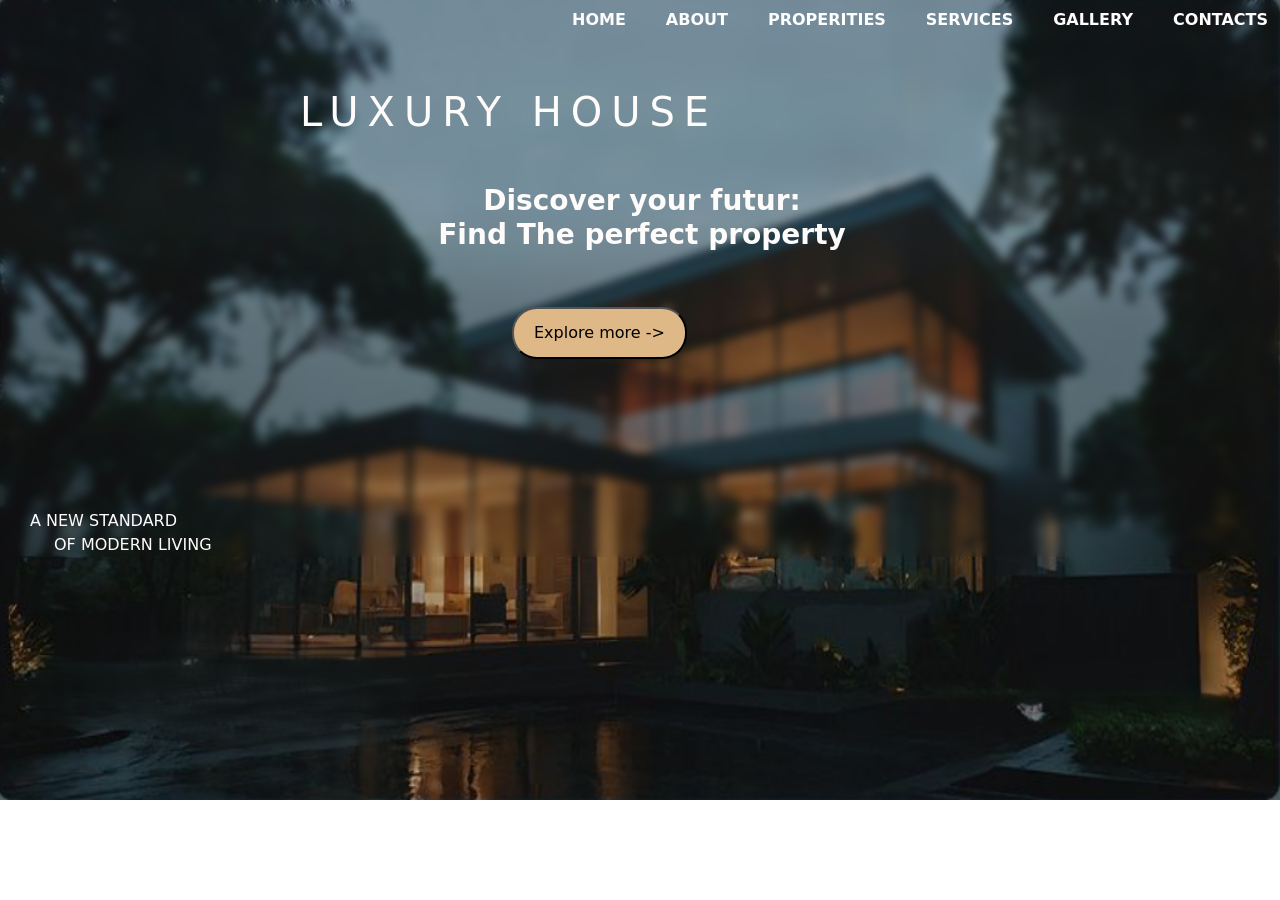
<file: index.html>
<!DOCTYPE html>
<html>
    <head>
        <title>HOME LUXURY</title>
        <meta name="viewport" content="width device-width,initiale-scale=0.1">
        <link rel="stylesheet" href="style.css">
        <link rel="stylesheet" href="bootstrap/css/bootstrap.min.css">
        <meta charset="UTF-8">
    </head>
    <body>
        <header>
            <nav class="navbar-expand-sm ">
                <div class="container-fluid ">
                    <ul class="navbar-nav justify-content-end" id="ul">
                        <li class="nav-item" ><a class="nav-link fw-bold" href="index.html" style="color:rgb(254, 251, 251)">HOME   </a></li>      
                        <li class="nav-item" ><a class="nav-link fw-bold"  href="aabout.html" style="color:rgb(254, 254, 254)">ABOUT  </a></li>     
                        <li class="nav-item" ><a class="nav-link fw-bold"  href="propreties.html" style="color:rgb(254, 254, 254)">PROPERITIES  </a></li>    
                        <li class="nav-item" ><a class="nav-link fw-bold"  href="services.html"style="color:rgb(254, 254, 254)">SERVICES   </a></li>
                        <li class="nav-item" ><a class="nav-link fw-bold"  href="gallery.html" style="color:rgb(254, 254, 254)">GALLERY   </a></li>
                        <li class="nav-item" ><a class="nav-link fw-bold"  href="contact.html" style="color:rgb(254, 254, 254)">CONTACTS   </a></li>

                    </ul>
                </div>
            </nav>
            <h1 class="mt-5 " style="color:rgb(254, 251, 251);">LUXURY HOUSE</h1>
            <h3 class=" ms-1 text-center mt-5 fw-bold" style="color:rgb(254, 251, 251);" >Discover your futur:<br>Find The perfect property</h3>
            <a href="aabout.html"><button type="button" id="btn" class="mt-5" >Explore more -></button></a>
            <p class="sous" style="color:rgb(254, 251, 251);">A NEW STANDARD <br><span class="ms-4" style="color:rgb(254, 251, 251);">OF MODERN LIVING</span></p>

        </header>

</html>
</file>
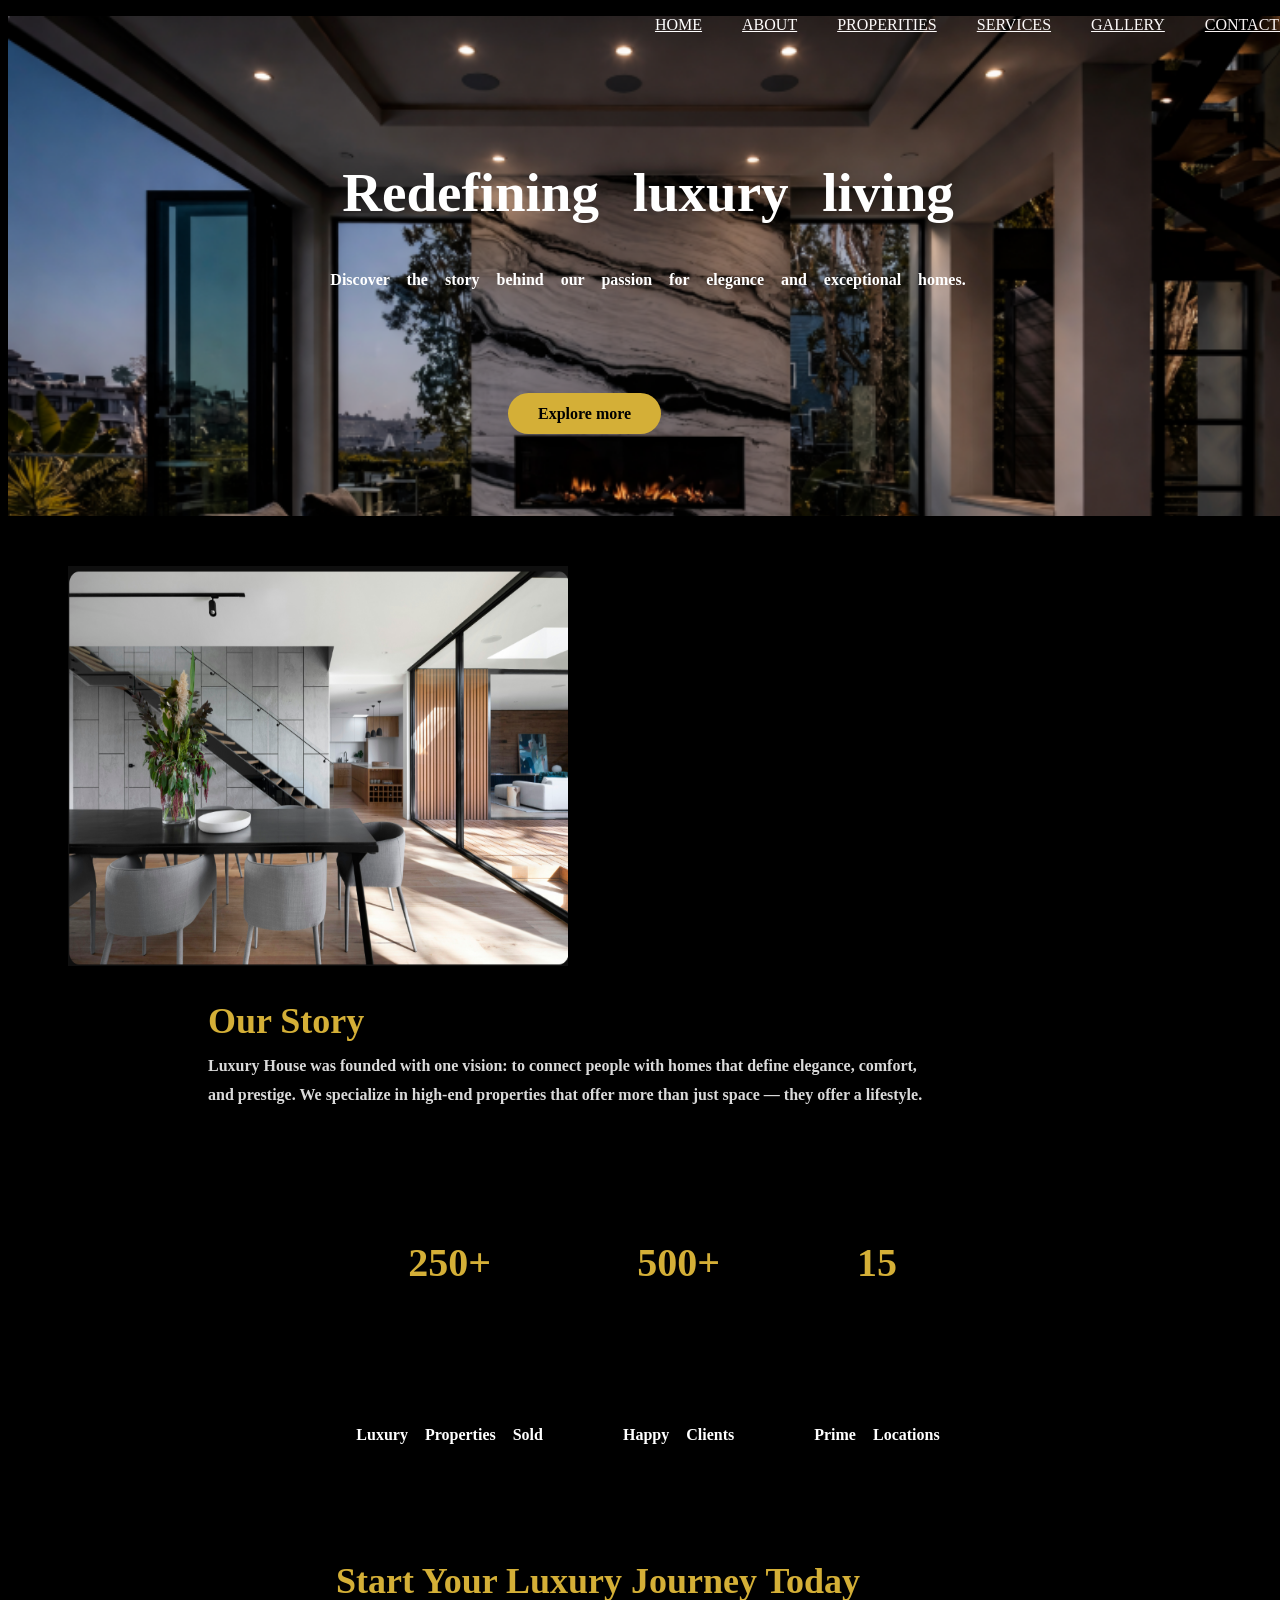
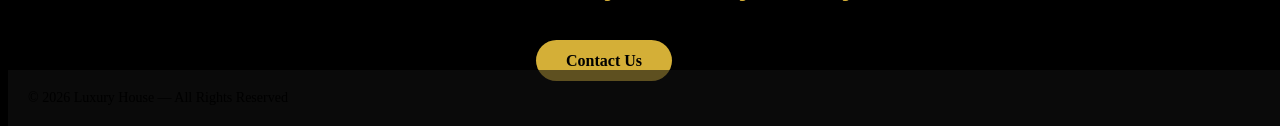
<file: aabout.html>
<!DOCTYPE html>
<html>
    <head>
        <meta name="viewport" content="width=devicw-width,initial-scale=1.0">
        <meta charset="UTF-8">
        <link rel="stylesheet" href="about.css">

        <title>about your futur land</title>
    </head>
    <body>
        <header class="about">
            
                    <ul >
                        <li ><a  href="index.html" style="color:rgb(255, 255, 255)">HOME   </a></li>      
                        <li ><a   href="aabout.html" style="color:rgb(255, 253, 253)">ABOUT  </a></li>     
                        <li ><a   href="propreties.html" style="color:rgb(253, 250, 250)">PROPERITIES  </a></li>    
                        <li ><a   href="services.html"style="color:rgb(253, 250, 250)">SERVICES   </a></li>
                        <li ><a   href="gallery.html" style="color:rgb(253, 250, 250)">GALLERY   </a></li>
                        <li ><a   href="contact.html" style="color:rgb(249, 243, 243)">CONTACTS   </a></li>
                        <div class="berger">=</div>
                    </ul>
                    
            <div class="pere">
                <h1>Redefining luxury living</h1>
                <p>Discover the story behind our passion for elegance and exceptional homes.</p>
                <a href="#" class="btn">Explore more</a>
            </div>
        </header>
        <img src="Images/about3.png" >
        <section class="text">
            <h2>Our Story</h3>
            <strong>
                Luxury House was founded with one vision: to connect people with homes that define elegance, comfort,<br> and prestige. 
                We specialize in high-end properties that offer more than just space — they offer a lifestyle.
            </strong>
        </section>
            <section class="stats">
                <div class="stats-content">
                    <div class="stat">
                        <h3>250+</h3>
                        <p>Luxury Properties Sold</p>
                    </div>
                    <div class="stat">
                        <h3>500+</h3>
                        <p>Happy Clients</p>
                    </div>
                        <div class="stat">
                        <h3>15</h3>
                        <p>Prime Locations</p>
                    </div>
                </div>
            </section>
            <section class="cta">
                <h2>Start Your Luxury Journey Today</h2>
                <a href="contact.html" class="bttn">Contact Us</a>
            </section>

            <footer>
                © 2026 Luxury House — All Rights Reserved
            </footer>

    </body>
</html>
</file>
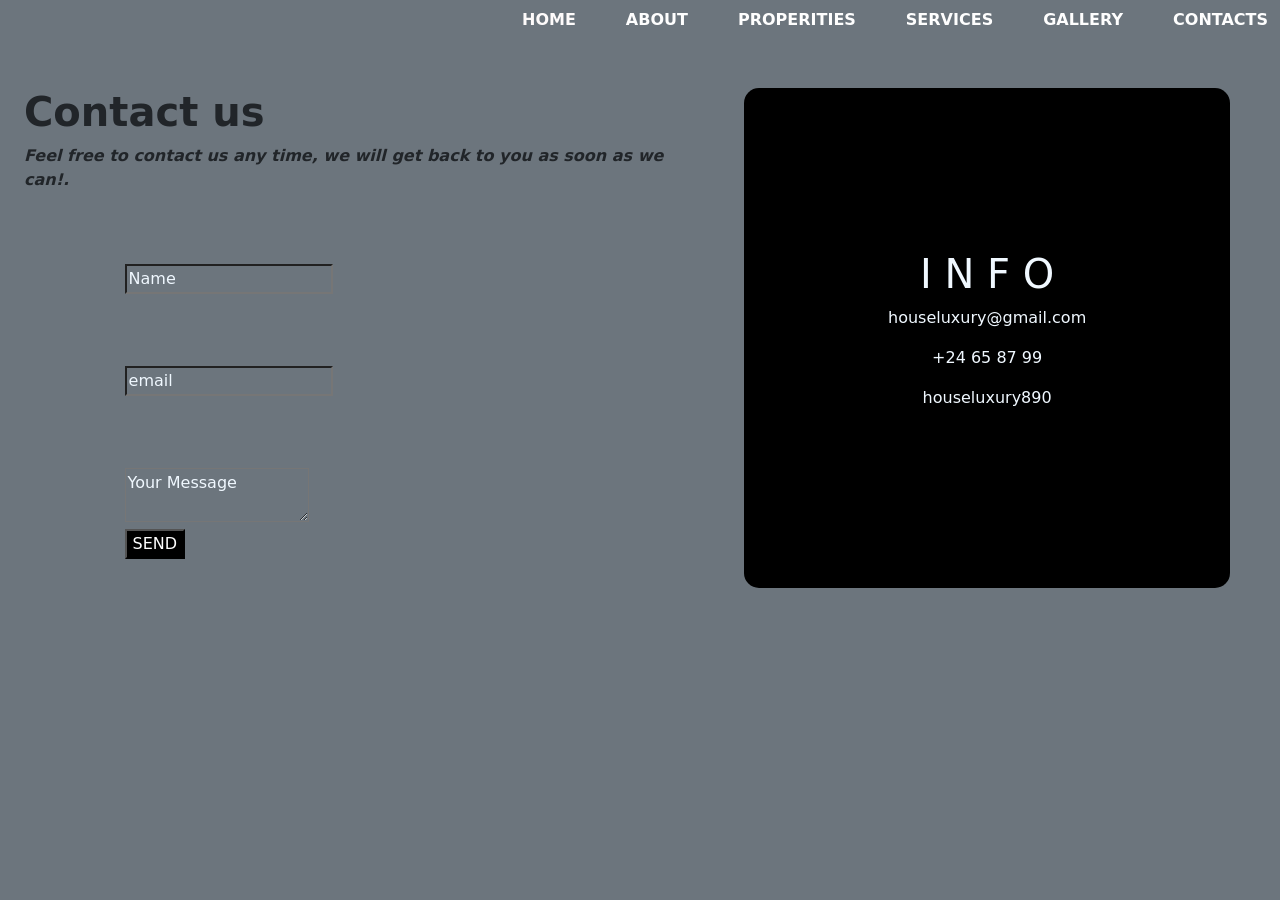
<file: contact.html>
<!DOCTYPE html>
<html>
    <head> 
        <link rel="stylesheet" href="bootstrap/css/bootstrap.min.css">
        <link  href="style.css" href="bootstrap-icons.css">
        <link rel="stylesheet" href="contact.css">
        <meta charset="UTF-8">
        <meta name="viewport" content="width device-width,initiale-scale=1.0">
        <title>contact</title>
    </head>
    <body class=" bg-secondary ">
        <header >
            <nav class="navbar-expand-sm ">
                <div class="container-fluid ">
                    <ul class="navbar-nav justify-content-end" id="ul">
                        <li class="nav-item" ><a class="nav-link fw-bold" href="index.html" style="color:rgb(254, 251, 251)">HOME   </a></li>      
                        <li class="nav-item" ><a class="nav-link fw-bold"  href="aabout.html" style="color:rgb(254, 254, 254)">ABOUT  </a></li>     
                        <li class="nav-item" ><a class="nav-link fw-bold"  href="propreties.html" style="color:rgb(254, 254, 254)">PROPERITIES  </a></li>    
                        <li class="nav-item" ><a class="nav-link fw-bold"  href="services.html"style="color:rgb(254, 254, 254)">SERVICES   </a></li>
                        <li class="nav-item" ><a class="nav-link fw-bold"  href="gallery.html" style="color:rgb(254, 254, 254)">GALLERY   </a></li>
                        <li class="nav-item" ><a class="nav-link fw-bold"  href="contact.html" style="color:rgb(254, 254, 254)">CONTACTS   </a></li>

                    </ul>
                </div>
            </nav>
        </header>
        <div class="boxx">
            <div class="text-start ms-4 mt-5" >
                <h1 class="fw-bold"> Contact us </h1>
                <p class="fw-bold fst-italic">Feel free to contact us any time, we will get back to you as soon as we can!.</p>
                <div class="col-12 col-lg-3 md-3" id="inputs">
                    <form class="form">
                        <div class="mt-5 ">
                            <label for="NAME"></label>
                            <input placeholder="Name" id="NAME" class=" bg-secondary">
                        </div>
                         <div class="mt-5">
                            <label for="email"></label>
                            <input placeholder="email" id="email" class=" bg-secondary">
                        </div>
                         <div class="mt-5">
                            <label for="message"></label>
                            <textarea placeholder="Your Message" id="message" class=" bg-secondary" ></textarea>
                            
                        </div>
                        <button type="submit" id="send" class="bg-black " style="color:white;">SEND</button>
                    </form>
                </div>
            </div>
        
            <div class="box mt-5">
                <h1 class="text-center"> I N F O </h1>
                <p class="text-center "> houseluxury@gmail.com</p>
                <p class="text-center"> +24 65 87 99 </p>
                <p class="text-center"> houseluxury890</p>

            </div>
        </div>
    </body>
</html>
</file>
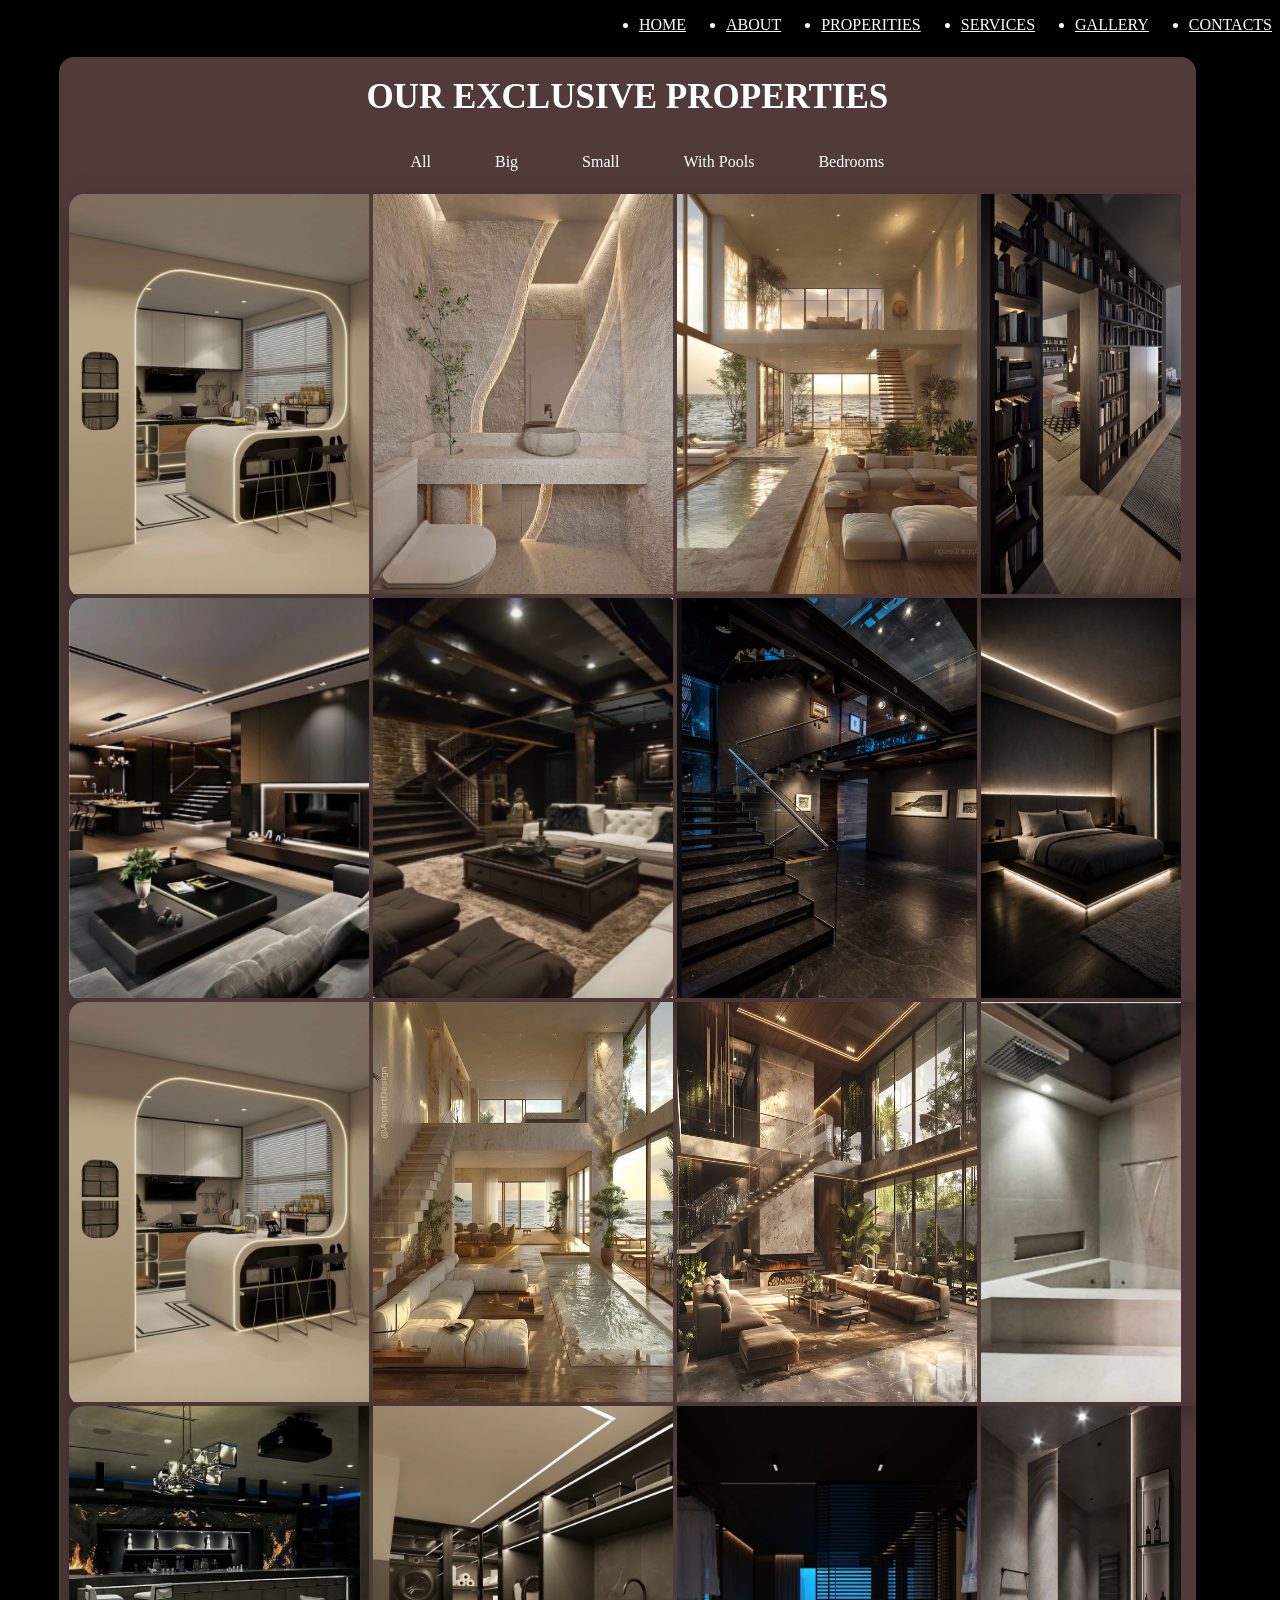
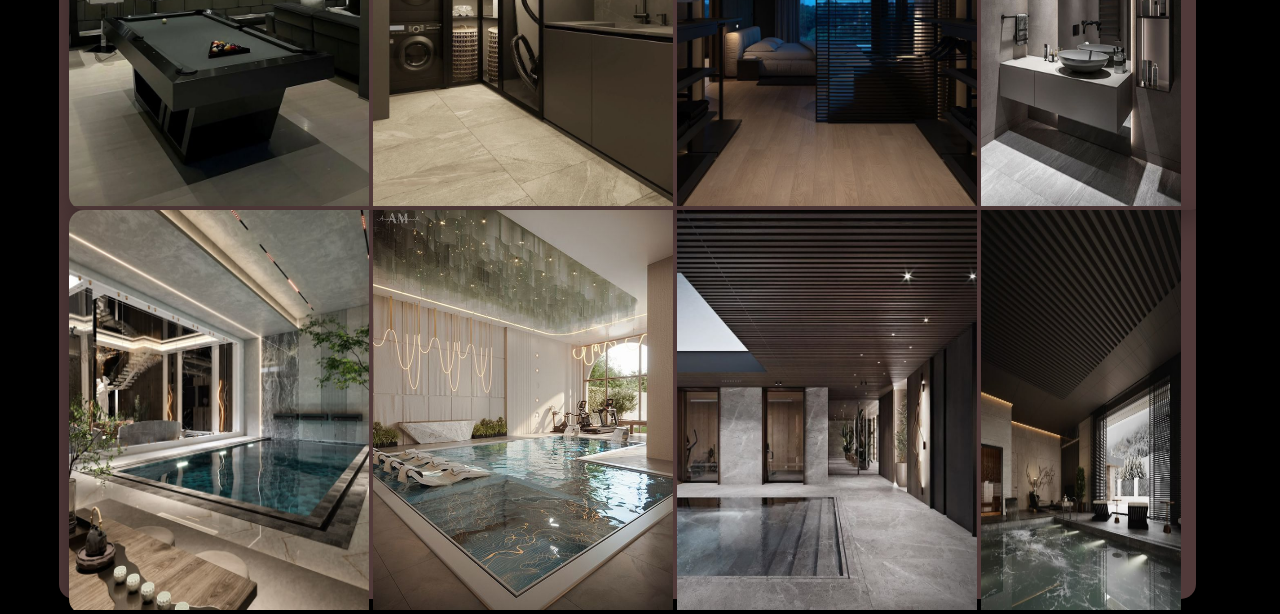
<file: gallery.html>
<!DOCTYPE html>
<html>
    <head>
        <title>gallery</title>
        <meta name="viewport" content="width device-width,initiale-scale=0.1">
        <link rel="stylesheet" href="gallery.css">
        <meta charset="UTF-8">
    </head>
    <body>
        <header>
            <ul >
                <li  title="Acceuil"><a  href="index.html" style="color:white">HOME  </a></li>    
                <li  title="Projet" ><a  href="aabout.html" style="color:white">ABOUT </a></li>    
                <li  title="Luxury" ><a  href="propreties.html" style="color:white">PROPERITIES </a> </li>    
                <li  title="Building"><a   href="services.html"style="color:white">SERVICES  </a> </li>
                <li  title="Items"  ><a href="gallery.html" style="color:white">GALLERY  </a> </li>
                <li  title="Reserve" ><a  href="contact.html" style="color:white">CONTACTS  </a> </li>

            </ul>
    
        </header>
        <div class="bigbox">
            <h1>OUR EXCLUSIVE PROPERTIES </h1>
            <ul>
                <a >All</a>
                <a>Big </a>
                <a>Small</a>
                <a>With Pools</a>
                <a>Bedrooms</a>
            </ul>
            <div class="gallery-grid">
                    <div class="gallery-item">
                        <img src="Images/item9.png.jfif" alt="Villa Solano" style="width:300px; height:400px;">
                        <img src="Images/item7.png.jfif" alt="Villa Solano" style="width:300px; height:400px;">
                        <img src="Images/item11.png.jfif" alt="Villa Solano" style="width:300px; height:400px;">
                        <img src="Images/item6.png.jfif" alt="Villa Solano" style="width:200px; height:400px;">

                        <div class="overlay">
                            <h3>Modern Cliff Villa</h3>
                            <p>📍 Malibu, California</p>
                            <p>🛏 5 Bedrooms • 🛁 Bathrooms</p>
                        </div>
                    </div>
                
                <div class="gallery-item">
                    <img src="Images/item1.png" alt="Modern Cliff Villa" style="width:300px; height:400px;">
                    <img src="Images/item3.png" alt="Villa Solano" style="width:300px; height:400px;">
                    <img src="Images/item2.png" alt="Villa Solano" style="width:300px; height:400px;">
                    <img src="Images/item19.png" alt="Villa Solano" style="width:200px; height:400px;">

                    <div class="overlay">
                        <h3>Villa Solano</h3>
                        <p>📍 Ibiza, Spain</p>
                        <p>🛏 7 Bedrooms • 🛁 Bathrooms</p>
                    </div>
                </div>
                <div class="gallery-item">
                    
                    <img src="Images/item9.png.jfif" alt="Villa Solano" style="width:300px; height:400px;">
                    <img src="Images/item13.png.jfif" alt="Villa Solano" style="width:300px; height:400px;">
                    <img src="Images/item15.png.jfif" alt="Villa Solano" style="width:300px; height:400px;">
                    <img src="Images/item0.png" alt="Villa Solano" style="width:200px; height:400px;">

                    <div class="overlay">
                        <h3>Mediterranean Luxury Villa</h3>
                        <p>📍 Beverly Hills, California</p>
                        <p>🛏 8 Bedrooms • 🛁 Bathrooms</p>
                    </div>
                </div>
                <div class="gallery-item">
                    <img src="Images/item5.png" alt="Villa Solano" style="width:300px; height:400px;">
                    <img src="Images/item8.png.jfif" alt="Villa Solano" style="width:300px; height:400px;">
                    <img src="Images/item17.png.jfif" alt="Villa Solano" style="width:300px; height:400px;">
                    <img src="Images/item18.png.jfif" alt="Villa Solano" style="width:200px; height:400px;">

                    <div class="overlay">
                        <h3>Lakefront Minimalist Villa</h3>
                        <p>📍 Cannes, France</p>
                        <p>🛏 5 Bedrooms • 🛁 Bathrooms</p>
                    </div>
                </div>
                
                <div class="gallery-item">
                    <img src="Images/pool1.png.jfif" alt="Villa Solano" style="width:300px; height:400px;">
                    <img src="Images/pool2.png.jfif" alt="Villa Solano" style="width:300px; height:400px;">
                    <img src="Images/pool3.png" alt="Villa Solano" style="width:300px; height:400px;">
                    <img src="Images/pool4.png" alt="Villa Solano" style="width:200px; height:400px;">
                    <div class="overlay">
                        <h3>Mountain Rustic Villa</h3>
                        <p>📍 Montreux, Switzerland</p>
                        <p>🛏 6 Bedrooms • 🛁 Bathrooms</p>
                    </div>
                </div>
            </div>
        </div>

         
    </body>
</html>
</file>
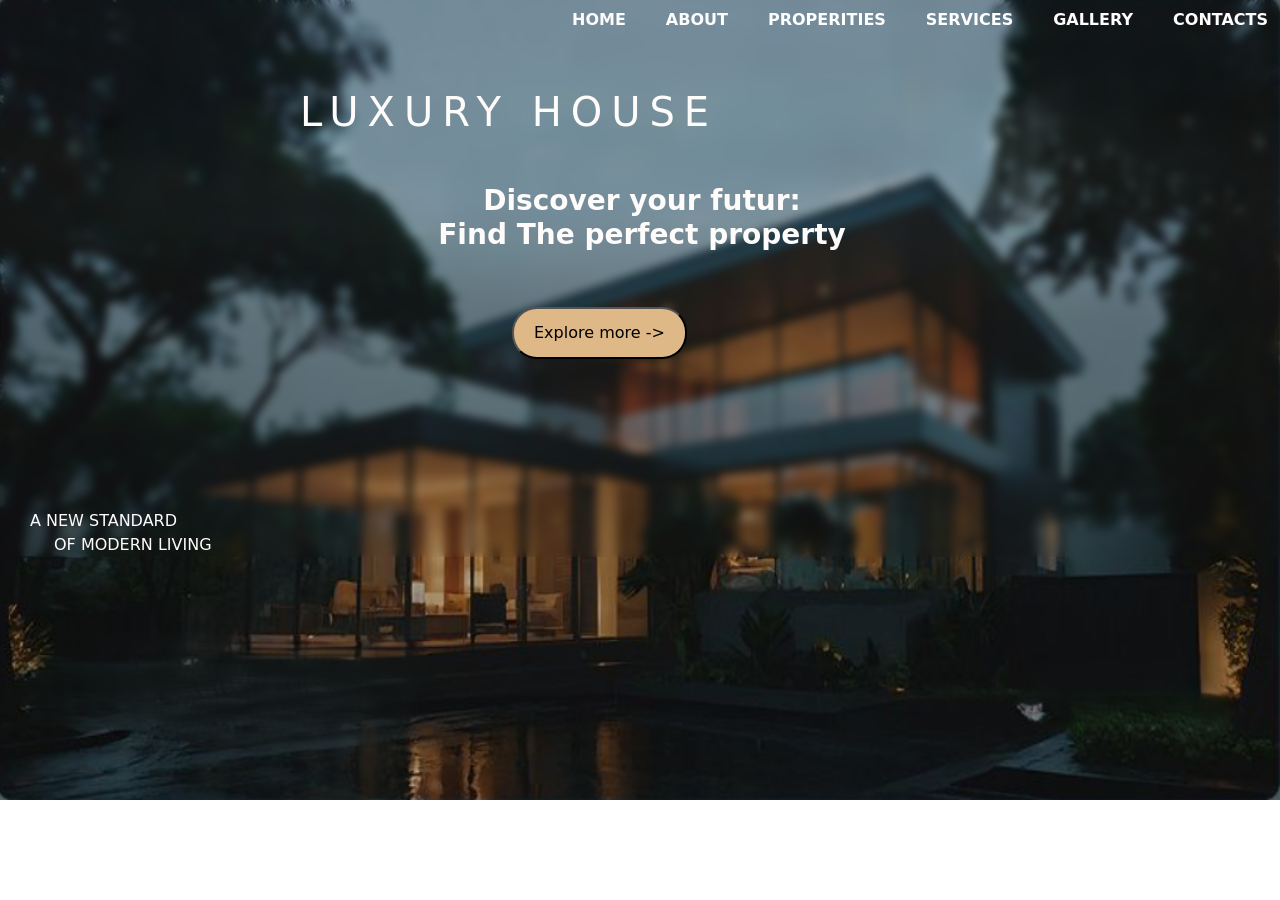
<file: home.html>
<!DOCTYPE html>
<html>
    <head>
        <title>HOME LUXURY</title>
        <meta name="viewport" content="width device-width,initiale-scale=0.1">
        <link rel="stylesheet" href="style.css">
        <link rel="stylesheet" href="bootstrap/css/bootstrap.min.css">
        <meta charset="UTF-8">
    </head>
    <body>
        <header>
            <nav class="navbar-expand-sm ">
                <div class="container-fluid ">
                    <ul class="navbar-nav justify-content-end" id="ul">
                        <li class="nav-item" ><a class="nav-link fw-bold" href="home.html" style="color:rgb(254, 251, 251)">HOME   </a></li>      
                        <li class="nav-item" ><a class="nav-link fw-bold"  href="aabout.html" style="color:rgb(254, 254, 254)">ABOUT  </a></li>     
                        <li class="nav-item" ><a class="nav-link fw-bold"  href="propreties.html" style="color:rgb(254, 254, 254)">PROPERITIES  </a></li>    
                        <li class="nav-item" ><a class="nav-link fw-bold"  href="services.html"style="color:rgb(254, 254, 254)">SERVICES   </a></li>
                        <li class="nav-item" ><a class="nav-link fw-bold"  href="gallery.html" style="color:rgb(254, 254, 254)">GALLERY   </a></li>
                        <li class="nav-item" ><a class="nav-link fw-bold"  href="contact.html" style="color:rgb(254, 254, 254)">CONTACTS   </a></li>

                    </ul>
                </div>
            </nav>
            <h1 class="mt-5 " style="color:rgb(254, 251, 251);">LUXURY HOUSE</h1>
            <h3 class=" ms-1 text-center mt-5 fw-bold" style="color:rgb(254, 251, 251);" >Discover your futur:<br>Find The perfect property</h3>
            <a href="aabout.html"><button type="button" id="btn" class="mt-5" >Explore more -></button></a>
            <p class="sous" style="color:rgb(254, 251, 251);">A NEW STANDARD <br><span class="ms-4" style="color:rgb(254, 251, 251);">OF MODERN LIVING</span></p>

        </header>

</html>
</file>
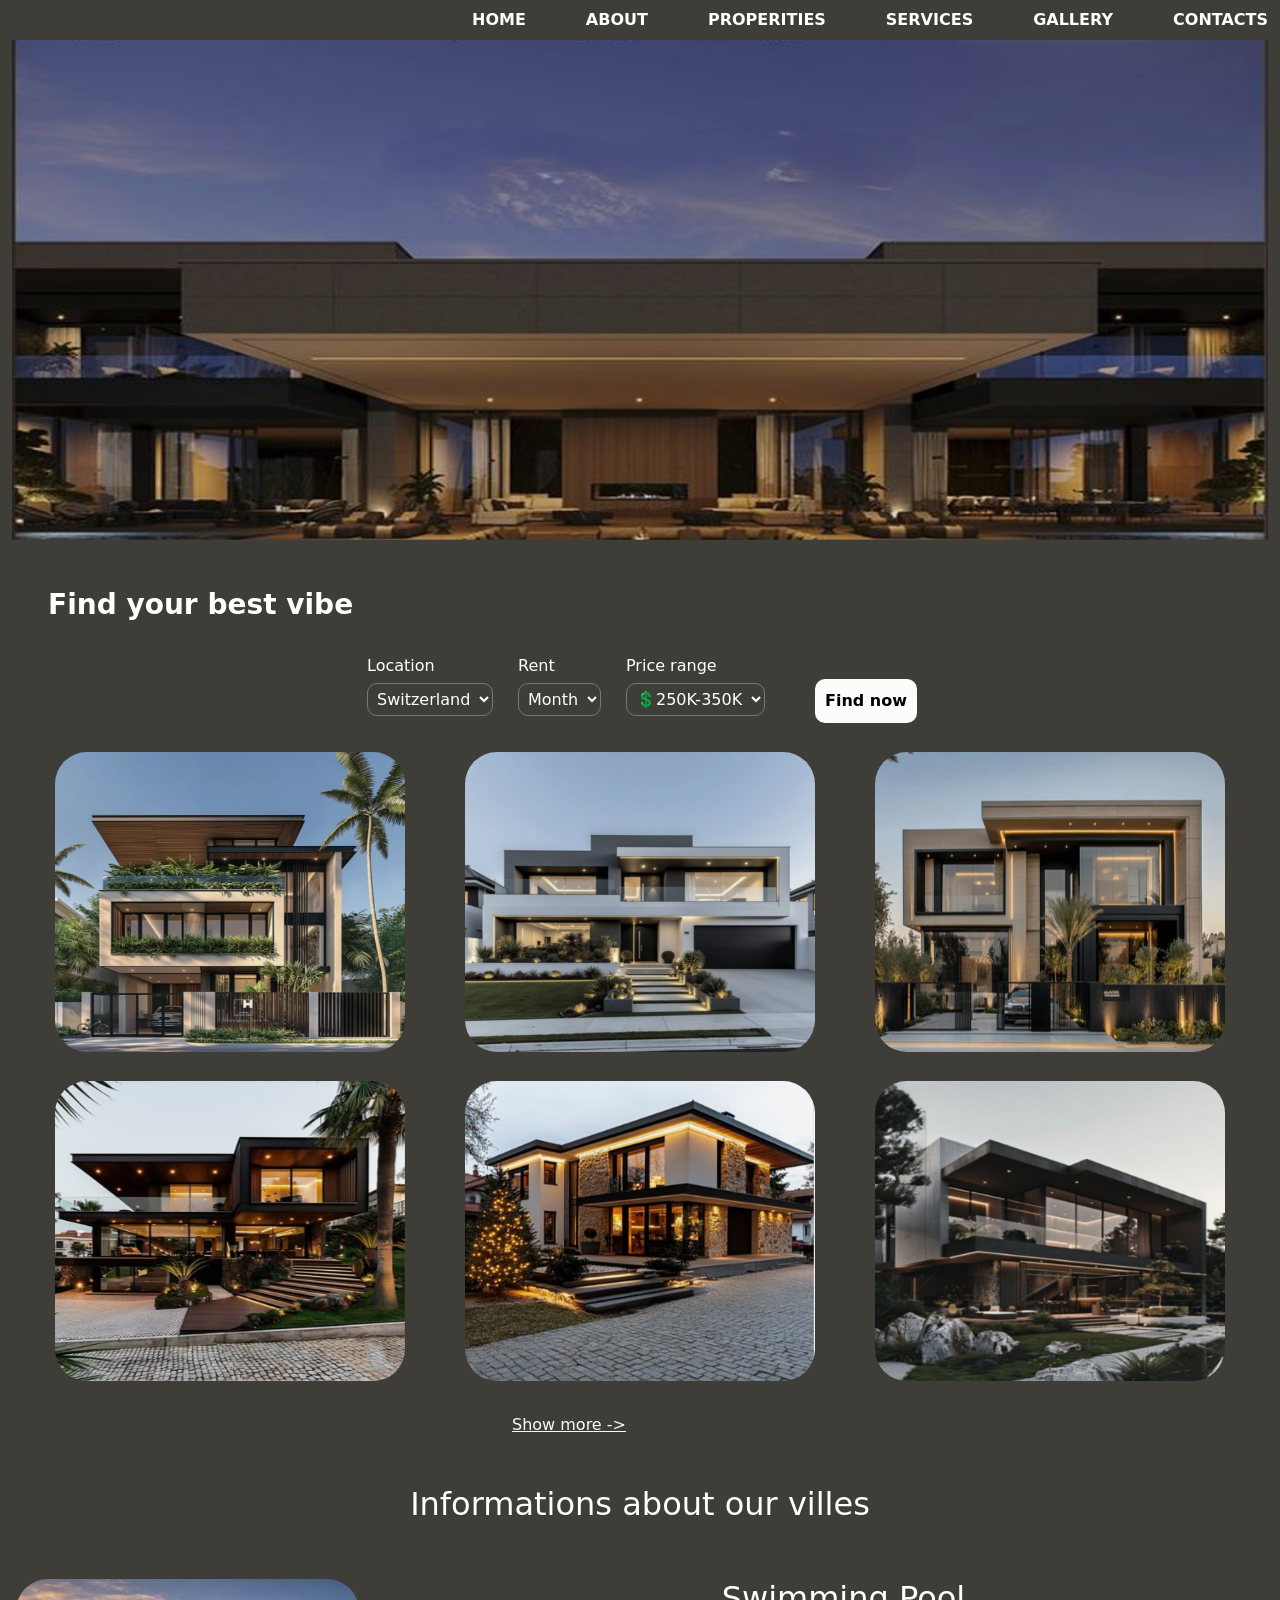
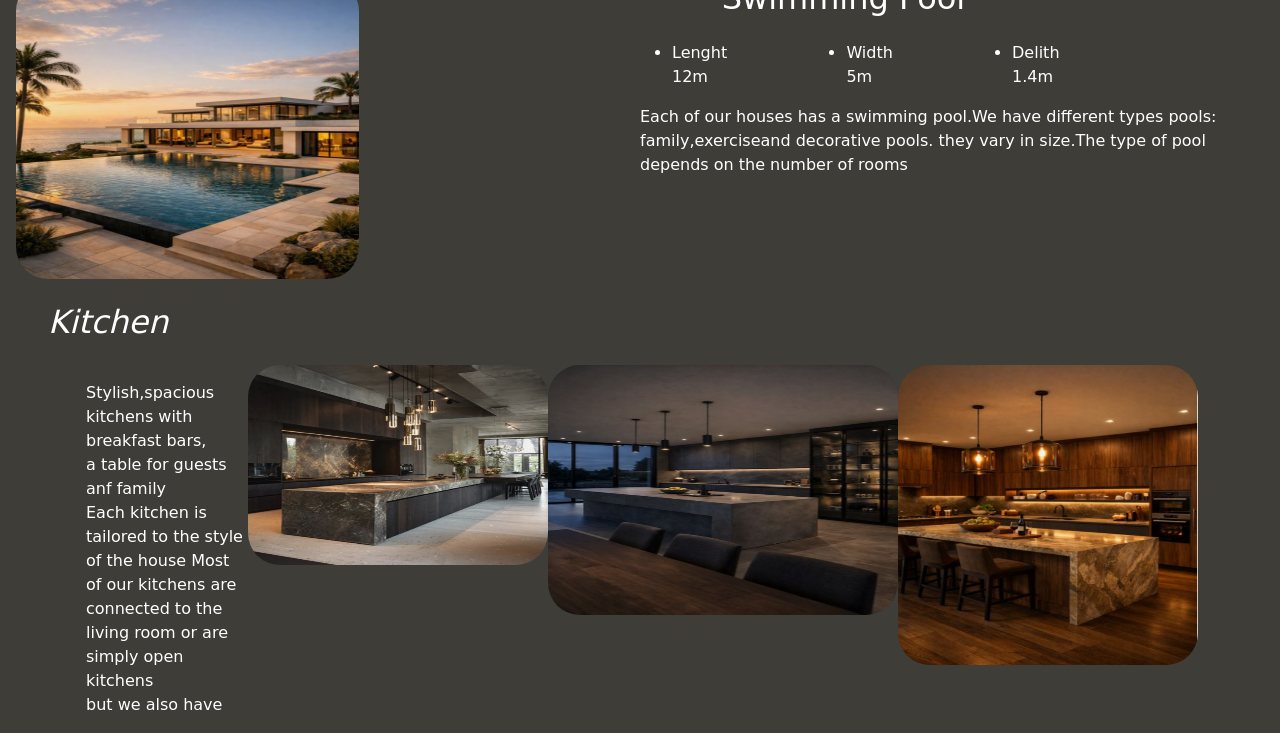
<file: propreties.html>
<!DOCTYPE html>
<html>
    <head>
        <link rel="stylesheet" href="bootstrap/css/bootstrap.min.css">
        <link rel="stylesheet" href="propreties.css">
        <meta name="viewport" content="width device-width, intiale-scale=0.1">
        <title>propreties luxury house</title>
    </head>
    <body >
        <header>
            <nav class="navbar-expand-sm ">
                <div class="container-fluid ">
                    <ul class="navbar-nav justify-content-end" id="ul">
                        <li class="nav-item" ><a class="nav-link fw-bold" href="index.html" style="color:rgb(254, 251, 251)">HOME   </a></li>      
                        <li class="nav-item" ><a class="nav-link fw-bold"  href="aabout.html" style="color:rgb(254, 254, 254)">ABOUT  </a></li>     
                        <li class="nav-item" ><a class="nav-link fw-bold"  href="propreties.html" style="color:rgb(254, 254, 254)">PROPERITIES  </a></li>    
                        <li class="nav-item" ><a class="nav-link fw-bold"  href="services.html"style="color:rgb(254, 254, 254)">SERVICES   </a></li>
                        <li class="nav-item" ><a class="nav-link fw-bold"  href="gallery.html" style="color:rgb(254, 254, 254)">GALLERY   </a></li>
                        <li class="nav-item" ><a class="nav-link fw-bold"  href="contact.html" style="color:rgb(254, 254, 254)">CONTACTS   </a></li>

                    </ul>
            <img src="Images/fonnd.png" style="width:100%; height:500px" >
        </header>
            <h3 class=" ms-5 mt-5 fw-bold" style="color:white"> Find your best vibe</h3><br>
            <div class="choix ms-1">
                <div>
                    <label for="location" style="color:white"> Location </label><br>
                    <select id="location" style="color:white">
                        <option>Switzerland</option>
                        <option>California</option>
                        <option>Spain</option>
                        <option>France</option>

                    </select>
                </div>
                <div>
                    <label for="Rent" style="color:white"> Rent </label><br>
                    <select id="rent" style="color:white"><br>
                        <option>Month</option>
                        <option>Daily</option>
                    </select>
                </div>
                <div>
                    <label for="price_range" style="color:white">Price range</label><br>
                    <select id="price" style="color:white"><br>
                        <option style="color:white">💲250K-350K</option>
                        <option style="color:white">💲450K-550K</option>
                        <option style="color:white">💲650K-750K</option>
                    </select>
                </div>
                <button type="button" name="find now" id="btn " class=" fw-bold"> Find now </button>
            </div>
            <div class="picturs">
                
                <img src="Images/PIC1.png" class="rounded-5 " style="width:350px; height:300px">

                <img src="Images/PIC2.png" class="rounded-5" style="width:350px; height:300px">

                <img src="Images/PIC3.png" class="rounded-5" style="width:350px; height:300px">
            </div>
            <div class="picturs">
                <img src="Images/PIC4.png" class="rounded-5 " style="width:350px; height:300px">
                <img src="Images/PIC5.png" class="rounded-5 " style="width:350px; height:300px">
                <img src="Images/PIC6.png" class="rounded-5 " style="width:350px; height:300px">
                
            </div><br>
            <a type="button" class="  mt-2" id="btn" href="gallery.html" style="color:rgb(248, 251, 253)">Show more -></a><br> 

            <h2 class="text-center mt-5" style="color:white;"> Informations about our villes</h2>
            <div id="pool">
                
                    <img src="Images/PIC7.png" class="rounded-5 ms-3 mt-5" style="width:480px; height:300px">
                <div class="container-fluid">
                    <h2 class="fst-oblique mt-5 ms-5 text-center" id="swimming" style="color:white;">Swimming Pool</h2>
                    <ul class="d-flex mt-4">
                        <li  style="color:white;">Lenght <br> 12m</li>
                        <li  style="color:white;">Width <br> 5m</li>
                        <li  style="color:white;">Delith <br> 1.4m</li>
                    </ul>
                    <p style="color:white;"> Each of our houses has a swimming pool.We have different types pools:
                        family,exerciseand decorative pools.
                        they vary in size.The type of pool depends on the number of rooms
                    </p>
                </div>
            </div>
            <div class="kitchen">
                <h2 class="ms-5 mt-4 fst-italic" style="color:white;"> Kitchen</h2>
                <div class="container d-flex mt-4">
                    <p style="color:white;" class="ms-1 mt-3"> Stylish,spacious kitchens with breakfast bars,<br>a table for guests anf family<br>Each kitchen is tailored to the style of the house
                        Most of our kitchens are connected to the living room or are simply open kitchens<br>
                        but we also have 
                    </p>
                    
                        <div class="kitchens  d-flex">
                            <img src="Images/kitchen1.png" class="rounded-5 " class="kitchen1 mt-2 " style="width:300px; height:200px">
                            <img src="Images/kitchen2.png" class="rounded-5 " class="kitchen2 mt-3 position-absolute" style="width:350px; height:250px">
                            <img src="Images/kitchen3.png" class="rounded-5 " class="kitchen3 "  style="width:300px; height:300px">
                            
                        </div>
                </div>
            </div>
            
    </body>
</html>
</file>
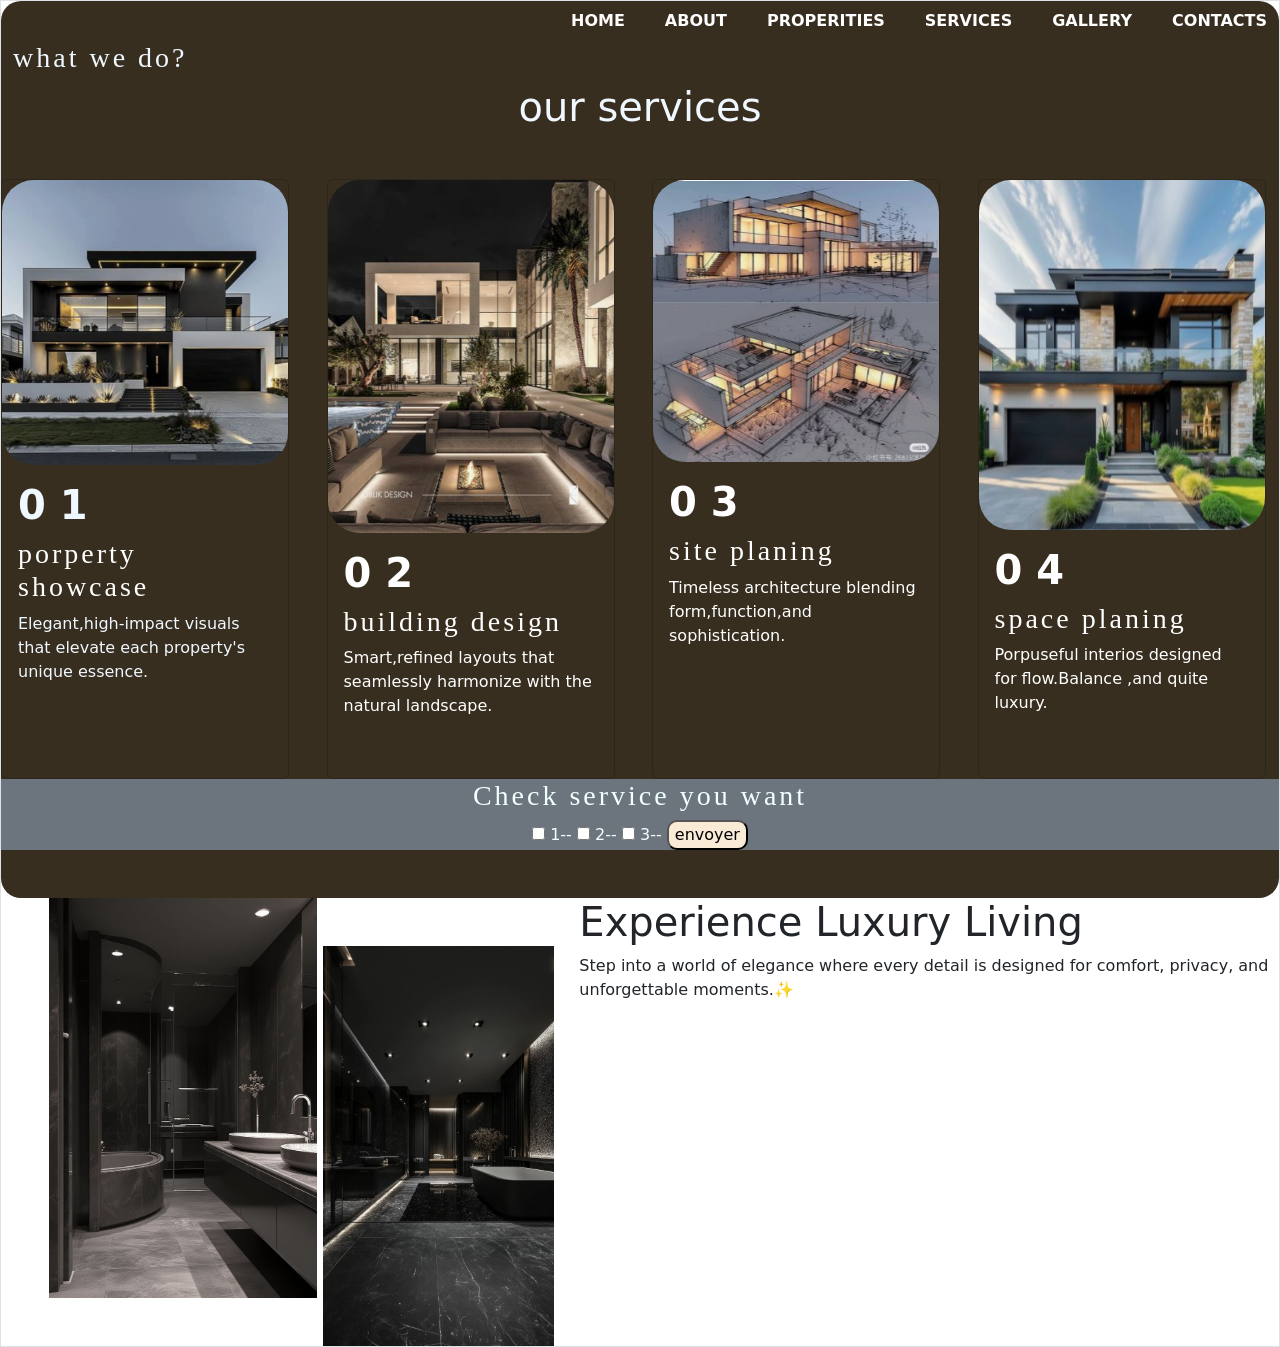
<file: services.html>
<!DOCTYPE html>
<html>
    <head>
        <meta name ="viewport" content="width device-width, initiale-scale=0.1">
        <meta charset="UTF-8">
        <link rel="stylesheet" href="bootstrap/css/bootstrap.min.css">
        <link rel="stylesheet" href="services.css">

        <title>services</title>
    </head>
    <body class="border border-radius">
        <header>
             
            <div id="body">
                <nav class="navbar-expand-sm ">
                    <div class="container-fluid ">
                        <ul class="navbar-nav justify-content-end">
                            <li class="nav-item" ><a class="nav-link fw-bold" href="index.html" style="color:rgb(254, 251, 251)">HOME   </a></li>      
                            <li class="nav-item" ><a class="nav-link fw-bold"  href="aabout.html" style="color:rgb(254, 254, 254)">ABOUT  </a></li>     
                            <li class="nav-item" ><a class="nav-link fw-bold"  href="propreties.html" style="color:rgb(254, 254, 254)">PROPERITIES  </a></li>    
                            <li class="nav-item" ><a class="nav-link fw-bold"  href="services.html"style="color:rgb(254, 254, 254)">SERVICES   </a></li>
                            <li class="nav-item" ><a class="nav-link fw-bold"  href="gallery.html" style="color:rgb(254, 254, 254)">GALLERY   </a></li>
                            <li class="nav-item" ><a class="nav-link fw-bold"  href="contact.html" style="color:rgb(254, 254, 254)">CONTACTS   </a></li>

                        </ul>
                        <h3  style="color:aliceblue;" >what we do?</h3>
                        <h1 class="text-center" style="color:aliceblue;">   our services </h1>

                    </div>
                </nav>
                <div class="row  mt-5 mb-5"  id="dev">
                    <div class="col-12 col-sm-6 col-md-4 col-lg-3 " >
                        <div class="card " style="width:18rem;" >
                            <img src="Images/04.png" class="rounded-5" id="imagee">
                            <div class="card-body  ">
                                <h1 class="card-title text-start fw-bold" style="color:aliceblue;"> 0 1</h1>
                                <h3 class="fst-oblique" style="color:white;" >porperty showcase</h3>
                                <P class="card-text" style="color:aliceblue;">Elegant,high-impact visuals that elevate each property's unique essence.</P>
                            </div>
                        </div>
                    </div>
                    <div class="col-12 col-sm-6 col-md-4 col-lg-3">
                        <div class="card " style="width:18rem;">
                            <img src="Images/03.png" class="rounded-5" id="imagee">
                            <div class="card-body">
                                <h1 class=" card-title text-start fw-bold" style="color:white;"> 0 2</h1>
                                <h3 class="fst-oblique" style="color:white;" >building design</h3>
                                <p class="card-text" style="color:white;">Smart,refined layouts that seamlessly harmonize with the natural landscape.</p>
                            </div>
                        </div>
                    </div>
                    <div class="col-12 col-sm-6 col-md-4 col-lg-3">
                        <div class="card " style="width:18rem;">
                            <img src="Images/PIC9.png" class="rounded-5" id="imagee">
                            <div class="card-body">
                                <h1 class="card-title text-start fw-bold" style="color:white;"> 0 3 </h1>
                                <h3 class="fst-oblique" style="color:white;" >site planing</h3>
                                <p class="card-text" style="color:white;">Timeless architecture blending form,function,and sophistication.</p>
                            </div>
                        </div>
                    </div>
                    <div class="col-12 col-sm-6 col-md-4 col-lg-2">
                        <div class="card " style="width:18rem;">
                            <img src="Images/6.png" class="rounded-5" style="height:350px;" id="imagee">
                            <div class="card-body">
                                <h1 class="card-title text-start fw-bold" style="color:white;"> 0 4 </h1>
                                <h3 class="fst-oblique" style="color:white;" >space planing</h3>
                                <p class="card-text" style="color:white;">Porpuseful interios designed for flow.Balance ,and quite luxury.</p>
                            </div>
                        </div>
                    </div>
                    <form class="text-center bg-secondary">
                        <h3 class="text-center" style="color:azure"> Check service you want </h3>
                        <input type="checkbox" value="1" name="1">
                        <label for="1" class="text-center"  style="color:azure">1--</label>

                        <input type="checkbox" value="2" name="2">
                        <label for="1" class="text-center"  style="color:azure">2--</label>

                        <input type="checkbox" value="3" name="3">
                        <label for="3" class="text-center"  style="color:azure">3--</label>

                        <button type="button" class="text-center" id="envoyer" name="envoyer">
                        <label for="envoyer" id="envoyer">envoyer</label>
                    </form>
                </div>
            </div>
            <div class="imgs ms-5">
                <img src="Images/bat1.png" style="width: 300px; height:400px;">
                <img src="Images/bat2.png" class="mt-5" style="width: 300px; height:400px;">
                <div class="beth">
                    <h1>Experience Luxury Living</h1>
                    <p>Step into a world of elegance where every detail is designed for comfort, privacy, and unforgettable moments.✨</p>
                </div>
            </div>
        </header>
        <footer class="foot">
           
        </footer>
    </body>
</html>
</file>
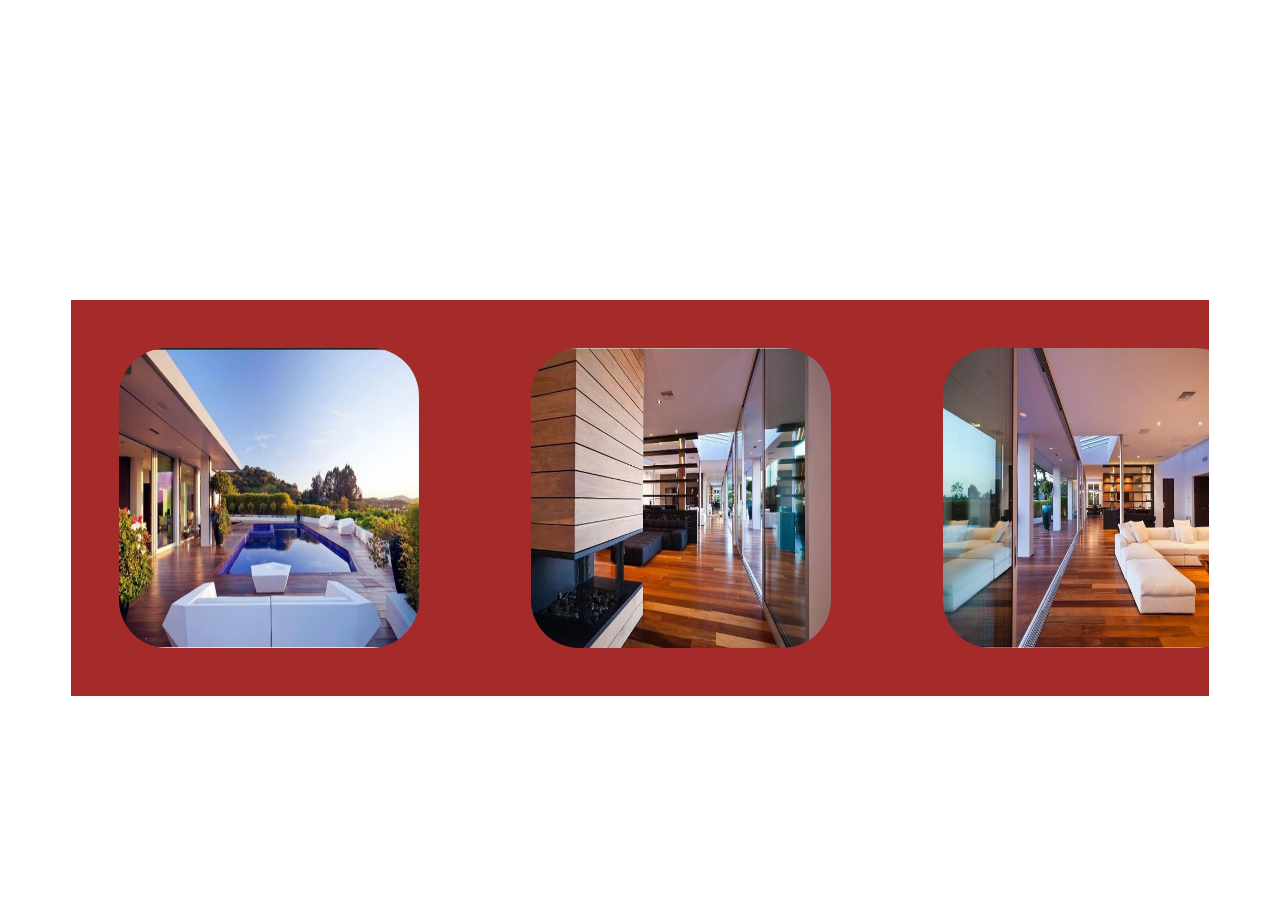
<file: test.html>
<!DOCTYPE html>
<html>
    <head> 
        <link  rel="stylesheet" href="test.css">
        <meta charset="UTF-8">
        <meta name="viewport" content="width device-width,initiale-scale=1.0">
        <title>test</title>
    </head>
    <body>
        <div class="carousel">
            <div class="group">
                <img src="Images/por1.png" class="card" style="width:300px; height:300px;">
                <img class="card" src="Images/por2.png" style="width:300px; height:300px;"> 
                <img class="card" src="Images/por3.png" style="width:300px; height:300px;">
                <img class="card" src="Images/por4.png" style="width:300px; height:300px;">
                <img class="card" src="Images/por5.png" style="width:300px; height:300px;">

            </div>
            <div aria-hidden class="group">
                <img src="Images/por6.png" class="card" style="width:300px; height:300px;">
                <img src="Images/por7.png" class="card" style="width:300px; height:300px;">
                <img src="Images/por8.png" class="card" style="width:300px; height:300px;">
                <img src="Images/por2.png" class="card" style="width:300px; height:300px;"> 
                <img src="Images/por9.png" class="card" style="width:300px; height:300px;"> 

            </div>
        </div>
    </body>
</file>
<file: style.css>
ul{
    gap:40px;
}
body{
    background:url(Images/house4.png) ;
    background-repeat: no-repeat;
    background-size:100% 800px;
    backdrop-filter: blur(5px);

}

.sous{
    margin-top:150px;
    margin-left: 30px;
}
span{
    margin-left: 30px;

}
h1{
    font-size: 990px;
    margin-left:300px;
    letter-spacing: 9px;
}
#btn{
    margin-left:40% ;
    background-color: burlywood;
    padding: 12px 20px 12px 20px;
    border-radius: 25px;
}
li:visited {
    color:rgb(5, 5, 99)
}
@media screen and (min-width:768px){
    .nav{
        display:flex;
        margin-left:auto;
    }
}
#btn:hover{
    background-color: aliceblue;
}
</file>
<file: about.css>
body{
  background-color: black;
  width: 100%;
  height:1000px;
  overflow-x:hidden;
}
ul{
  display:flex;
  gap:40px;
  justify-content: end;

  list-style-type: none;
  color:white;
  
}
li{
  text-decoration-line:none;
}
.about{
  background:url(Images/about2.png)  no-repeat;
  width:100%;
  height:500px;
  background-size: 100%;
}
h1{
    position: relative;
    font-size: 55px;
    color:white;
    top: 90px;
    text-align: center;
    word-spacing: 20px;
}
p{
    position:relative;
    color:white;
    top:100px;
    text-align: center;
    font-weight: bold;
    word-spacing:13px ;
}
.btn{
  padding:12px 30px;
  border-radius:30px;
  background:#d4af37;
  color:black;
  text-decoration:none;
  font-weight:600;
  transition:0.3s;
  justify-content: center;
  position:relative;
  top:200px;
  left:500px;
}
.btn:hover{
    background: white;
}
img{
    position:relative;
    top:50px;
    height:400px;
    width:500px;
    left:60px;
}
h2{
  position:relative;
  top:50px;
  left:200px;
  color:#d4af37;
  font-size:36px;
}
strong{
  position: relative;

  color:white;
  top:30px;
  left:200px;
  line-height:1.8;
  opacity:0.85;
}
.stats{
  background:url('https://images.unsplash.com/photo-1501183638710-841dd1904471') center/cover no-repeat;
  padding:80px 10%;
  text-align:center;
  position:relative;
  top:40px;
}
.stats::after{
  content:"";
  position:absolute;
  inset:0;
  background:rgba(0,0,0,0.7);
}
.stats-content{
  position:relative;
  z-index:2;
  display:flex;
  justify-content:center;
  gap:80px;
  flex-wrap:wrap;
}

.stat h3{
  font-size:40px;
  color:#d4af37;
}


footer{
  left:500px;
  padding:20px;
  background:#111;
  font-size:14px;
  opacity:0.6;
}
.cta{
  left:500px;
  padding:80px 10%;
}

.cta h2{
  font-size:36px;
  margin-bottom:20px;
}
.berger
footer{
  padding:20px;
  background:hsl(0, 15%, 91%);
  font-size:14px;
  opacity:0.6;
}
.bttn{
  padding:12px 30px;
  border-radius:30px;
  background:#d4af37;
  color:black;
  text-decoration:none;
  font-weight:600;
  transition:0.3s;
  justify-content: center;
  position:relative;
  top:80px;
  left:400px;

}
.berger{
  display: none;
}


@media screen and (max-width:768px) {
    .stats-content{
      position:relative;
      z-index:2;
      display:flex;
      flex-direction: column;
      justify-content:center;
      gap:80px;
    }
    img{
    position:relative;
    top:50px;
    height:200px;
    width:300px;
    left:60px;
}
  .about{
    background:url(Images/about2.png)  no-repeat;
    background-size: 100%;
    max-width:100%;
    height:500px;
    background-size: 100%;
  }
  .btn{
  padding:12px 30px;
  border-radius:30px;
  background:#d4af37;
  color:black;
  text-decoration:none;
  font-weight:600;
  transition:0.3s;
  justify-content: center;
  position:relative;
  top:200px;
  left:200px;
}
.text{
  position:relative;
  top:-10px;
  left:-10px;
}
.stats{
  background:url('https://images.unsplash.com/photo-1501183638710-841dd1904471') center/cover no-repeat;
  padding:80px 10%;
  text-align:center;
  position:relative;
  left: 100px;
  top:40px;
}
.cta{
  position: relative;
  left:-100px;
  padding:80px 10%;
}
}
</file>
<file: contact.css>
#inputs{
    margin-left: 15%;
}
input::placeholder{
    color:aliceblue;
}
textarea::placeholder{
    color:aliceblue;
}
#icon{
    font-size: medium;
}
.box{
    background-color: black;
    color:aliceblue;
    border-radius: 15px;
    width:500px;
    height:500px;
    align-content: center;
    margin: 50px;
}
body{
    gap:60px;
}
ul{
    gap:50px;
    margin-left:50px;
}
.boxx{
    display:flex;
}
</file>
<file: gallery.css>
body{
    background-color: black;
}
.bigbox{
    background-color: rgb(81, 58, 58);
    width:90%;
    height:100%;
    margin-left:4%;
    border-radius:15px;
    

}
.bigbox a{
    padding: 12px;
    cursor: pointer;
    transition: background-color 2s ease, color 2s ease;

}
.bigbox a:hover {
  background-color: #2B124C;
  color: white;
}

ul{
    color:white;
    gap:40px;
    display: flex;
    justify-content: end;
    
}
h1{
    position:relative;
    color:white;
    font-size:35px;
    text-align:center;
    top:20px;
}
h1 + ul{
    position:relative;
    justify-content: center;
    top:20px;

}
.gallery-grid{
    position:relative;
    display:grid;
    left:10px;
    top:15px;
}
.overlay{
    color:white;
    position:absolute;
    top: 239px;
    backdrop-filter: blur(5px);
    border-radius:5px;
}
.gallery-item{
    position: relative;
    overflow: hidden;
    width:100%;
    border-radius: 15px;
    box-shadow: 0 10px 30px rgba(0,0,0,0.3);
    cursor: pointer;
}
.gallery-item:hover img {
  transform: scale(1.05);
}
.overlay {
  position: absolute;
  bottom: 0;
  left: 0;
  right: 0;
  padding: 15px;
  background: linear-gradient(to top, rgba(0,0,0,0.8), rgba(0,0,0,0));
  color: #fff;
  opacity: 0;
  transition: opacity 0.4s;
}

.gallery-item:hover .overlay {
  opacity: 1;
}   

.overlay h3 {
  margin: 0 0 5px 0;
  color: #C8A96A;
}

.overlay p {
  margin: 2px 0;
  font-size: 14px;
}
img{
    left:150px;
}
</file>
<file: propreties.css>
.choix{
    display:flex;
    gap:25px;
    justify-content: center;
}
select{
    border-radius: 10px;
    padding: 5px;
    margin-top: 5px;
    background-color:#3E3D38;

}
button{
    border: 15px;
    margin-top: 25px;
    margin-left:25px;
    padding: 10px 10px 10px 10px;
    
    border-radius: 10px;
    background-color: rgb(252, 252, 250);
}
body{
    background-color: #3E3D38;
}
.picturs{
    display:flex;
    border-radius: 9px;
    gap:60px;

    justify-content: center;
    margin-top: 29px;
}
#btn{
   margin-left: 40%;
}
#pool{
    display:flex;
}
p{
    margin-left:30%;
}
ul{
    display: flex;
    margin-left:30%;
    gap:20%;
}
#ul{
    gap:60px;
}
#swimming{
    margin-left:30%;
    
}
.kitchen1{
    margin-left:40%;
    
}
</file>
<file: services.css>
#body{
    border-radius:20px;
    background-color: #372e1f;
    overflow-x: hidden;
}
h3{
    font-family: fantasy;
    letter-spacing: 3px;
}
.card:hover {
    transform:scale(1.05);
}
#envoyer{
    border-radius: 10px;
    background-color: antiquewhite;
}
ul{
    gap:40px;
}
.imgs{
    display:flex;
    gap:6px;
}
.beth{
    margin-left:19px;
}
.card{
    background-color: #372e1f;
    height:600px;
}

@media screen and (max-width:768px) {
    .imgs{
    display:flex;
    flex-direction: column;
    gap:6px;
}
}
</file>
<file: test.css>
.carousel{
    position:relative;
    top:200px;
    margin:100px auto;
    width:90%;
    border: 5px solide red;
    display:flex;
    overflow-x: auto;
    gap: 1em;
    background-color: brown;
    
}
.carousel::-webkit-scrollbar{
    display:none;

}
.group{
    display:flex;
    align-items:center;
    justify-content: center;
    gap:1em;
    animation:spoll 14s infinite linear;
}
.card{
    flex:0 0 5em;
    height: 5em;
    padding:1em;
    font-size:3em;
    border-radius:2em;
    text-align:center;
    align-content:center;
}
.card:hover{
    transform: scale(1.05);

}
@keyframes spoll{
    from {translate:0;}
    to {translate:-100%;}
}
</file>
